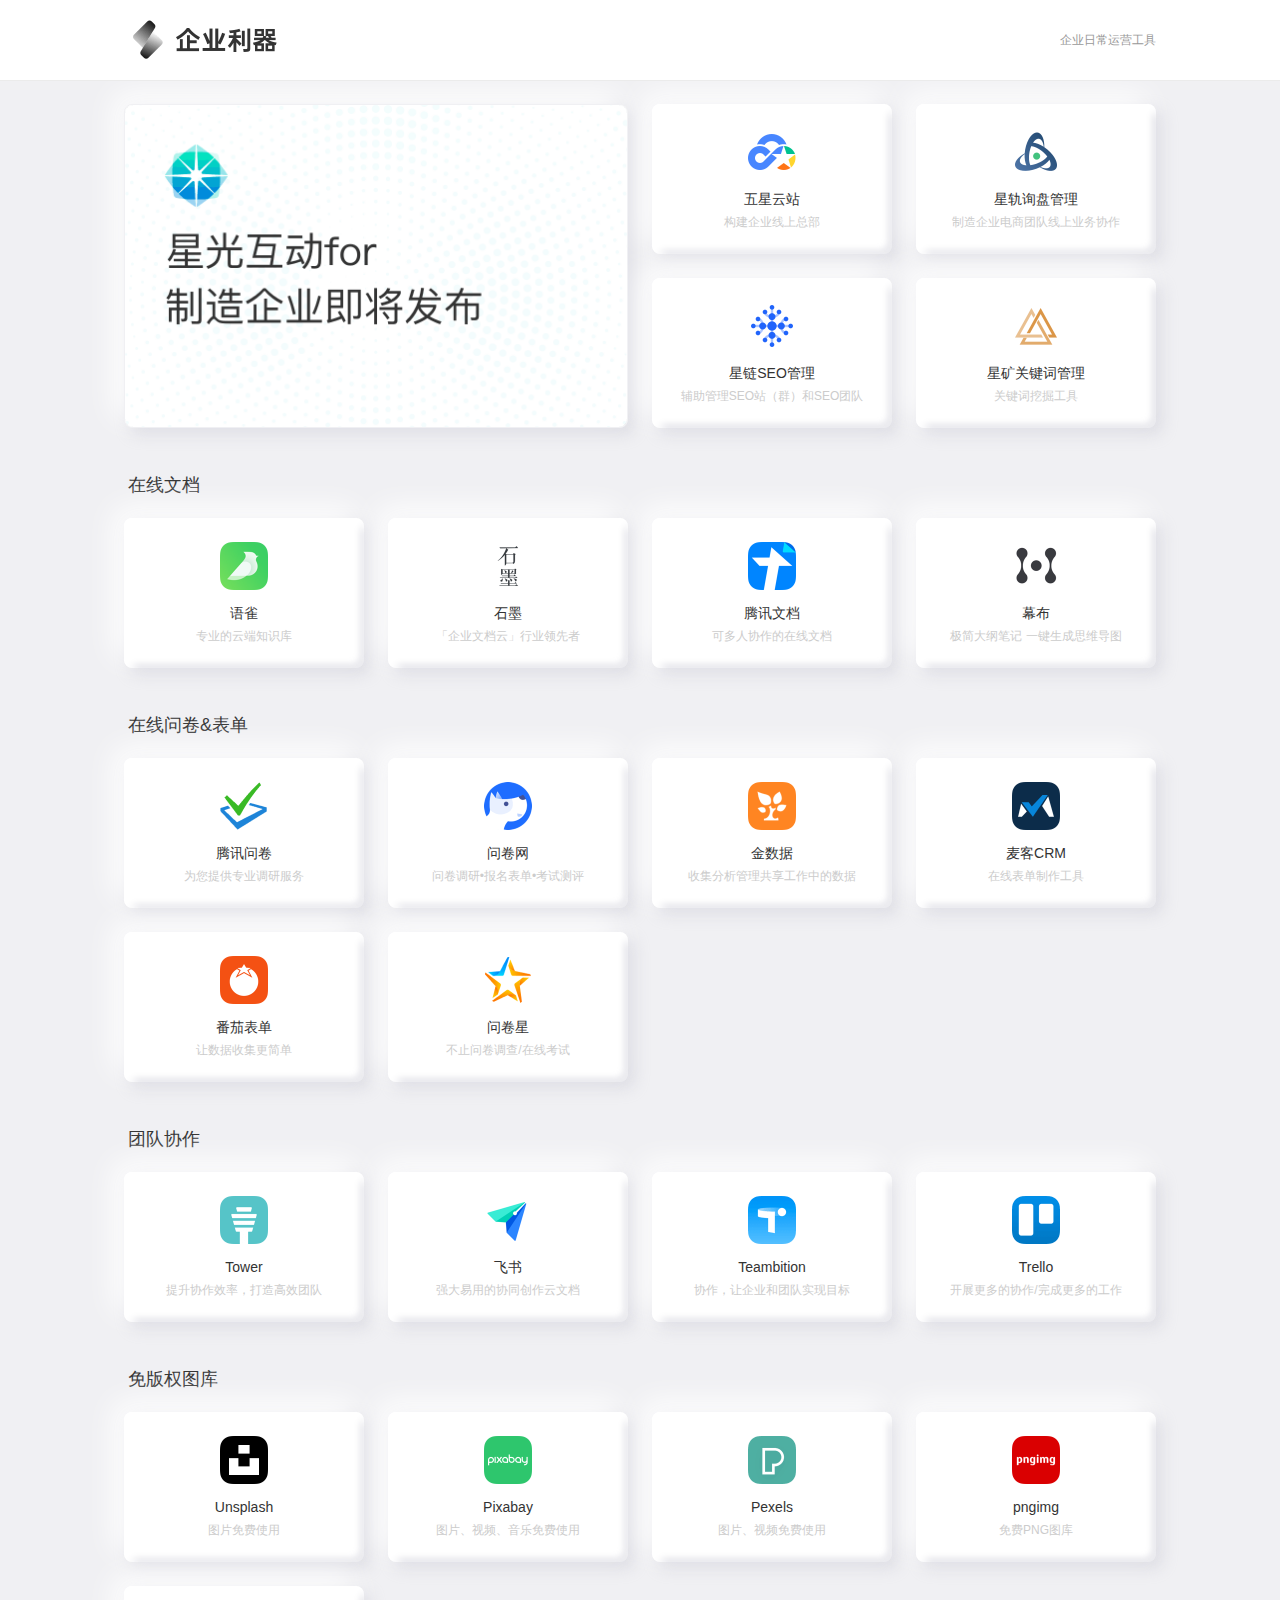
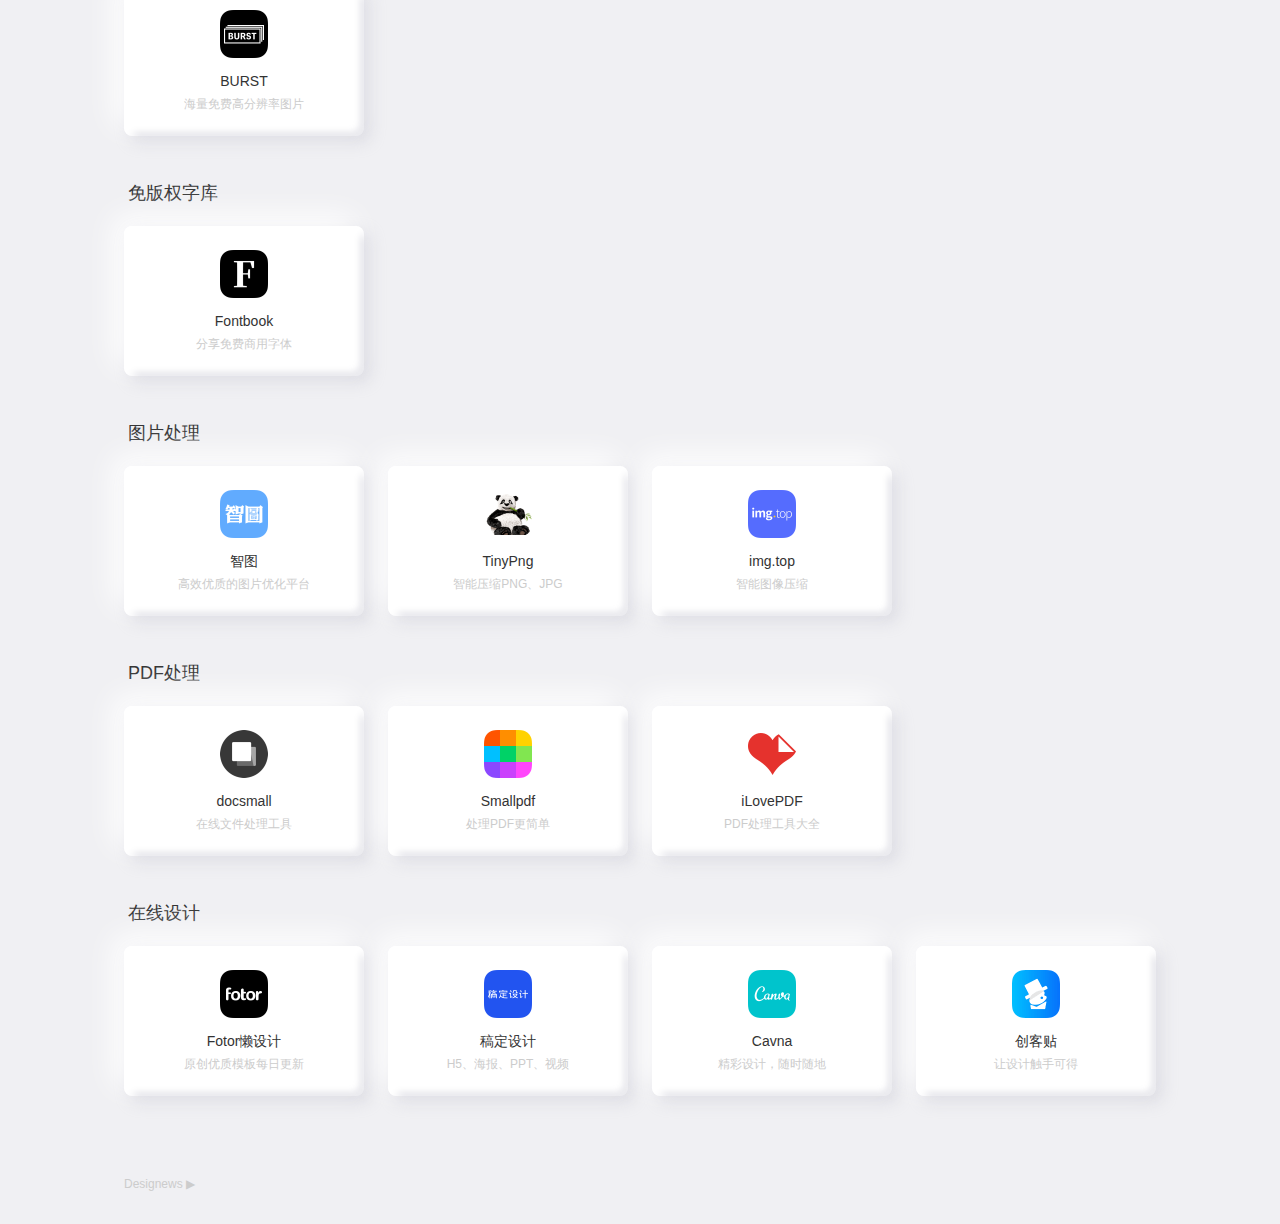
<file: liqiapp-html/index.html>
<!DOCTYPE html>
<html>
	<head>
		<title>企业利器 企业日常运营工具大全</title>
		<meta charset="UTF-8">
		<meta name="keywords" content="Liqiapp官网,设计,媒体,标志,设计资讯,字体,UI,logo,海报,产品,国内外设计资讯,国内设计,国外设计,">
 		<meta name="description" content="每天3分钟知晓设计周边">
 		<meta name="keywords" content>
 		<meta name="description" content>
 		<meta http-equiv="pragma" content="no-cache">
 		<meta property="og:url" content="https://liqiapp.com">
 		<meta property="og:type" content="article">
 		<meta property="og:title" content="Liqiapp">
 		<meta property="og:description" content="每天3分钟知晓设计周边">
 		<meta property="og:image" content="./asset/img/liqiapp_180.png">
 		<meta name="format-detection" content="telephone=no">
 		<meta http-equiv="X-UA-Compatible" content="IE=edge,chrome=1">
 		<meta name="referrer" content="unsafe-url">
 		<meta name="viewport" content="width=device-width,initial-scale=1,maximum-scale=1,user-scalable=no">
	    <meta content="yes" name="apple-mobile-web-app-capable">
	    <meta name="apple-mobile-web-app-status-bar-style" content="black">
		<link id="icon" rel="apple-touch-icon" href="./asset/img/icon/liqiapp_logo.png">
		<link rel="apple-touch-icon" sizes="152x152" href="./asset/img/liqiapp_152.png">
		<link rel="apple-touch-icon" sizes="167x167" href="./asset/img/liqiapp_167.png">
		<link rel="apple-touch-icon" sizes="180x180" href="./asset/img/liqiapp_180.png">
		<link rel="shortcut icon" type="image/x-icon" href="./asset/img/favicon.ico">
	    <link rel="stylesheet" href="./asset/reset.css">
		<link rel="stylesheet" type="text/css" href="./asset/common.css">
	    <script src="./asset/jquery.js"></script>
		<script src="./asset/common.js"></script>
		<script src="./asset/base.js"></script>
		<script>
			var _hmt = _hmt || [];
			(function() {
 			 var hm = document.createElement("script");
  			hm.src = "https://hm.baidu.com/hm.js?4d17dca4929048b312a4bcddba621c1c";
 			 var s = document.getElementsByTagName("script")[0]; 
 			 s.parentNode.insertBefore(hm, s);
				})();
		</script>

	</head>
	<body>
		<div class="page-head">
			<div class="page-head-fixed">
				<div class="mod-main">
					<a class="head-logo" href="http://www.liqiapp.com/">
						<img src="./asset/img/logo-liqiapp154x48.png" alt="liqiapp 企业日常运营工具">
					</a>
					<p class="head-tips">企业日常运营工具</p>
					<p class="head-tips-m">企业日常运营工具</p>
				</div>
			</div>
		</div>
		<div class="page-main">
		  <div class="main">
		  		<div class="banner">
		    		<a href="https://www.westarchain.com/?from=liqiapp.com" target="_blank">
		    			<img class="img-banner" src="./asset/img/banner/banner1.png" alt="bann1" >
		    		</a>
				</div>
				<div class="midside1">
		    		<a class="ads" href="https://www.westarcloud.com/?from=liqiapp.com" target="_blank">
		    			<img class="icon" src="./asset/img/icon/ico-westarcloud.png" alt="五星云站" >
					<dl>
					<dd>五星云站</dd>
					<ul>构建企业线上总部</ul>
					</dl>
		    		</a>

		    		<a class="ads" href="https://www.westarchain.com/?from=liqiapp.com" target="_blank">
		    			<img class="icon" src="./asset/img/icon/ico-westarchain.png" alt="星链SEO管理" >
					<dl>
					<dd>星链SEO管理</dd>
					<ul>辅助管理SEO站（群）和SEO团队</ul>
					</dl>
		    		</a>
				</div>
		    	<div class="rightside1">
		    		<a class="ads" href="https://www.westartrack.com/?from=liqiapp.com" target="_blank">
		    			<img class="icon" src="./asset/img/icon/ico-westartrack.png" alt="星轨询盘管理" >
					<dl>
					<dd>星轨询盘管理</dd>
					<ul>制造企业电商团队线上业务协作</ul>
					</dl>
		    		</a>

		    		<a class="ads" href="https://www.xingkuang.com/?from=liqiapp.com" target="_blank">
		    			<img class="icon" src="./asset/img/icon/ico-xingkuang.png" alt="星矿关键词管理" >
					<dl>
					<dd>星矿关键词管理</dd>
					<ul>关键词挖掘工具</ul>
					</dl>
		    		</a>
				</div>
		  </div>

		  <h2 class="f-link">在线文档</h2>
		  <div class="main1">
		  			
		    		<a class="ads" href="https://www.yuque.com/?from=liqiapp.com" target="_blank">
		    			<img class="icon" src="./asset/img/icon/ico-yuque.png" alt="语雀" >
					<dl>
					<dd>语雀</dd>
					<ul>专业的云端知识库</ul>
					</dl>
		    		</a>

		    		<a class="ads" href="https://shimo.im/?from=liqiapp.com" target="_blank">
		    			<img class="icon" src="./asset/img/icon/ico-shimo.png" alt="石墨" >
					<dl>
					<dd>石墨</dd>
					<ul>「企业文档云」行业领先者</ul>
					</dl>
		    		</a>

		    		<a class="ads" href="https://docs.qq.com/?from=liqiapp.com" target="_blank">
		    			<img class="icon" src="./asset/img/icon/ico-tengxunwendang.png" alt="腾讯文档" >
					<dl>
					<dd>腾讯文档</dd>
					<ul>可多人协作的在线文档</ul>
					</dl>
		    		</a>

		    		<a class="ads" href="https://mubu.com/?from=liqiapp.com" target="_blank">
		    			<img class="icon" src="./asset/img/icon/ico-mubu.png" alt="幕布" >
					<dl>
					<dd>幕布</dd>
					<ul>极简大纲笔记 一键生成思维导图</ul>
					</dl>
		    		</a>

		    	
		  </div>
		  <h2 class="f-link">在线问卷&表单</h2>
		  <div class="main1">
		  			
		    		<a class="ads" href="https://wj.qq.com/?from=liqiapp.com" target="_blank">
		    			<img class="icon" src="./asset/img/icon/ico-tengxunwenjuan.png" alt="腾讯问卷" >
					<dl>
					<dd>腾讯问卷</dd>
					<ul>为您提供专业调研服务</ul>
					</dl>
		    		</a>

		    		<a class="ads" href="https://www.wenjuan.com/?from=liqiapp.com" target="_blank">
		    			<img class="icon" src="./asset/img/icon/ico-wenjuanwang.png" alt="问卷网" >
					<dl>
					<dd>问卷网</dd>
					<ul>问卷调研•报名表单•考试测评</ul>
					</dl>
		    		</a>

		    		<a class="ads" href="https://jinshuju.net/?from=liqiapp.com" target="_blank">
		    			<img class="icon" src="./asset/img/icon/ico-jinshuju.png" alt="金数据" >
					<dl>
					<dd>金数据</dd>
					<ul>收集分析管理共享工作中的数据</ul>
					</dl>
		    		</a>

		    		<a class="ads" href="http://www.mikecrm.com/?from=liqiapp.com" target="_blank">
		    			<img class="icon" src="./asset/img/icon/ico-maikecrm.png" alt="麦客CRM" >
					<dl>
					<dd>麦客CRM</dd>
					<ul>在线表单制作工具</ul>
					</dl>
		    		</a>
		  </div>
		  <div class="main1">
		  			
		    		<a class="ads" href="https://fanqier.cn/?from=liqiapp.com" target="_blank">
		    			<img class="icon" src="./asset/img/icon/ico-fanqiebiaodan.png" alt="番茄表单" >
					<dl>
					<dd>番茄表单</dd>
					<ul>让数据收集更简单</ul>
					</dl>
		    		</a>

		    		<a class="ads" href="https://www.wjx.cn/?from=liqiapp.com" target="_blank">
		    			<img class="icon" src="./asset/img/icon/ico-wenjuanxing.png" alt="问卷星" >
					<dl>
					<dd>问卷星</dd>
					<ul>不止问卷调查/在线考试</ul>
					</dl>
		    		</a>

		    		
		  </div>
		  <h2 class="f-link">团队协作</h2>
		  <div class="main1">
		  			
		    		<a class="ads" href="https://tower.im/?from=liqiapp.com" target="_blank">
		    			<img class="icon" src="./asset/img/icon/ico-tower.png" alt="Tower" >
					<dl>
					<dd>Tower</dd>
					<ul>提升协作效率，打造高效团队</ul>
					</dl>
		    		</a>

		    		<a class="ads" href="https://www.feishu.cn/?from=liqiapp.com" target="_blank">
		    			<img class="icon" src="./asset/img/icon/ico-feishu.png" alt="飞书" >
					<dl>
					<dd>飞书</dd>
					<ul>强大易用的协同创作云文档</ul>
					</dl>
		    		</a>

		    		<a class="ads" href="https://www.teambition.com/?from=liqiapp.com" target="_blank">
		    			<img class="icon" src="./asset/img/icon/ico-teambition.png" alt="Teambition" >
					<dl>
					<dd>Teambition</dd>
					<ul>协作，让企业和团队实现目标</ul>
					</dl>
		    		</a>

		    		<a class="ads" href="https://trello.com/?from=liqiapp.com" target="_blank">
		    			<img class="icon" src="./asset/img/icon/ico-trello.png" alt="Trello" >
					<dl>
					<dd>Trello</dd>
					<ul>开展更多的协作/完成更多的工作</ul>
					</dl>
		    		</a>
		  </div>
		  <h2 class="f-link">免版权图库</h2>
		  <div class="main1">
		  			
		    		<a class="ads" href="https://unsplash.com/?from=liqiapp.com" target="_blank">
		    			<img class="icon" src="./asset/img/icon/ico-unsplash.png" alt="Unsplash" >
					<dl>
					<dd>Unsplash</dd>
					<ul>图片免费使用</ul>
					</dl>
		    		</a>

		    		<a class="ads" href="https://pixabay.com/?from=liqiapp.com" target="_blank">
		    			<img class="icon" src="./asset/img/icon/ico-pixabay.png" alt="Pixabay" >
					<dl>
					<dd>Pixabay</dd>
					<ul>图片、视频、音乐免费使用</ul>
					</dl>
		    		</a>

		    		<a class="ads" href="https://www.pexels.com/?from=liqiapp.com" target="_blank">
		    			<img class="icon" src="./asset/img/icon/ico-pexels.png" alt="Pexels" >
					<dl>
					<dd>Pexels</dd>
					<ul>图片、视频免费使用</ul>
					</dl>
		    		</a>

		    		<a class="ads" href="http://pngimg.com/?from=liqiapp.com" target="_blank">
		    			<img class="icon" src="./asset/img/icon/ico-pngimg.png" alt="pngimg" >
					<dl>
					<dd>pngimg</dd>
					<ul>免费PNG图库</ul>
					</dl>
		    		</a>
		  </div>

		  <div class="main1">
		  			
		    		<a class="ads" href="https://burst.shopify.com?from=liqiapp.com" target="_blank">
		    			<img class="icon" src="./asset/img/icon/ico-burst.png" alt="burst" >
					<dl>
					<dd>BURST</dd>
					<ul>海量免费高分辨率图片</ul>
					</dl>
		    		</a>
		    		
		  </div>
		  <h2 class="f-link">免版权字库</h2>
		  <div class="main1">
		  			
		    		<a class="ads" href="https://fontbook.wiki//?from=liqiapp.com" target="_blank">
		    			<img class="icon" src="./asset/img/icon/ico-fontbook.png" alt="Fontbook" >
					<dl>
					<dd>Fontbook</dd>
					<ul>分享免费商用字体</ul>
					</dl>
		    		</a>

		    	
		  </div>
		  <h2 class="f-link">图片处理</h2>
		  <div class="main1">
		  			
		    		<a class="ads" href="https://zhitu.isux.us/?from=liqiapp.com" target="_blank">
		    			<img class="icon" src="./asset/img/icon/ico-zhitu.png" alt="智图" >
					<dl>
					<dd>智图</dd>
					<ul>高效优质的图片优化平台</ul>
					</dl>
		    		</a>

		    		<a class="ads" href="https://tinypng.com/?from=liqiapp.com" target="_blank">
		    			<img class="icon" src="./asset/img/icon/ico-tinypng.png" alt="TinyPng" >
					<dl>
					<dd>TinyPng</dd>
					<ul>智能压缩PNG、JPG</ul>
					</dl>
		    		</a>

		    		<a class="ads" href="https://img.top/?from=liqiapp.com" target="_blank">
		    			<img class="icon" src="./asset/img/icon/ico-imgtop.png" alt="img.top" >
					<dl>
					<dd>img.top</dd>
					<ul>智能图像压缩</ul>
					</dl>
		    		</a>	
		  </div>
		  <h2 class="f-link">PDF处理</h2>
		  <div class="main1">
		  			
		    		<a class="ads" href="https://docsmall.com/?from=liqiapp.com" target="_blank">
		    			<img class="icon" src="./asset/img/icon/ico-docsmall.png" alt="docsmall" >
					<dl>
					<dd>docsmall</dd>
					<ul>在线文件处理工具</ul>
					</dl>
		    		</a>

		    		<a class="ads" href="https://smallpdf.com/?from=liqiapp.com" target="_blank">
		    			<img class="icon" src="./asset/img/icon/ico-smallpdf.png" alt="Smallpdf" >
					<dl>
					<dd>Smallpdf</dd>
					<ul>处理PDF更简单</ul>
					</dl>
		    		</a>

		    		<a class="ads" href="https://www.ilovepdf.com/?from=liqiapp.com" target="_blank">
		    			<img class="icon" src="./asset/img/icon/ico-ilovepdf.png" alt="iLovePDF" >
					<dl>
					<dd>iLovePDF</dd>
					<ul>PDF处理工具大全</ul>
					</dl>
		    		</a>	
		  </div>
		  <h2 class="f-link">在线设计</h2>
		  <div class="main1">
		  			
		    		<a class="ads" href="https://www.fotor.com.cn/?from=liqiapp.com" target="_blank">
		    			<img class="icon" src="./asset/img/icon/ico-fotor.png" alt="Fotor懒设计" >
					<dl>
					<dd>Fotor懒设计</dd>
					<ul>原创优质模板每日更新</ul>
					</dl>
		    		</a>

		    		<a class="ads" href="https://www.gaoding.com/?from=liqiapp.com" target="_blank">
		    			<img class="icon" src="./asset/img/icon/ico-gaoding.png" alt="稿定设计" >
					<dl>
					<dd>稿定设计</dd>
					<ul>H5、海报、PPT、视频</ul>
					</dl>
		    		</a>

		    		<a class="ads" href="https://www.canva.cn/?from=liqiapp.com" target="_blank">
		    			<img class="icon" src="./asset/img/icon/ico-canva.png" alt="Cavna" >
					<dl>
					<dd>Cavna</dd>
					<ul>精彩设计，随时随地</ul>
					</dl>
		    		</a>

		    		<a class="ads" href="https://www.chuangkit.com/?from=liqiapp.com" target="_blank">
		    			<img class="icon" src="./asset/img/icon/ico-chuangkit.png" alt="创客贴" >
					<dl>
					<dd>创客贴</dd>
					<ul>让设计触手可得</ul>
					</dl>
		    		</a>	
		  </div>

		</div>


		<!-- foot -->
		<div class="page-foot">
			<div class="mod-main">
				<!--a class="foot-tongji">收录字体 54 个</a><!-- end -->
				<a class="foot-tips" href="http://www.designews.wiki/?from=liqiapp.com" target="_blank">Designews ▶</a>
			</div>
		</div>
		<!-- end -->
		

		<!--<a class="goto-help" href="javascript:;">
			<span>赞</span>
		</a>
		<p class="help-img">
			<img src="./asset/img/icon/qr.png" alt="FONTBOOK赞赏码" >
		</p>

		<a class="goto-chat" href="javascript:;">
			<span>讨</span>
			<span>论</span>
			<span>组</span>
		</a>

		<p class="chat-img">
			<img src="./asset/img/icon/wechat.jpg" alt="FONTBOOK讨论组" >
		</p>
<!-- end -->

		<a class="goto-top" href="javascript:;">▲</a>
	
	</body>
</html>
</file>
<file: liqiapp-html/asset/common.css>
/*html {-webkit-filter: grayscale(100%);}*/
html,

::selection {
  color: #fff;
  background-color: #0080C3;
} 

body {
	background-color: #F0F0F3;
	font-size: 12px;
	letter-spacing: 0px;
	font-family: -apple-system,BlinkMacSystemFont,"Apple Color Emoji","Segoe UI Emoji","Segoe UI Symbol","Segoe UI","PingFang SC","Hiragino Sans GB","Microsoft YaHei","Helvetica Neue",Helvetica,Arial,sans-serif；

}





.mod-main {
	width: 1032px;
	margin: 0 auto;
}
.head-logo-m {
	display: none;
}
.head-tips-m{
	display: none;
}
/* head && foot */
.page-head,
.page-foot{
	width: 100%;
	height: 80px;
}

.page
.page-foot {
	background-color: #fff;
	color: #000;
}
.page-head-fixed {
	width: 100%;
	height: 80px;
	background-color: #FFF;
    border-bottom: 1px solid #EBEBEB!important;
    color: #fff;
	position: fixed;
	top: 0;
	left: 0;
	z-index: 99;
}
.page-head 
.page-foot {
	box-sizing: border-box;
	padding: 16px 0;
	font-size: 14px;
	font-weight: 600;
}

.page-main {
	width: 1032px;
	margin: 24px auto;

}


.mod-main{
	box-sizing: border-box;
	padding: 16px 0;
	font-size: 14px;
	font-weight: 600;
	height: 56px;
}

.main{
	width: 1032px;
    display: flex;
    justify-content: space-between;
}


.main1{
	width: 1032px;
    display: flex;

}

.rightside1{

	width: 240px;
	right: 0px;
}

.rightside1{

	width: 240px;
	right: 244px;
}


.f-link{
	font-size: 18px;
	color: #333;
	line-height: 18px;
	font-weight: 500;
	margin-top: 24px;
	margin-bottom: 24px;
	margin-left: 4px;

}



.img-banner{
	width: 502px;
	height: 322px;
    border-radius: 8px;
    border: 1px solid #F0F0F3;
    background-color: #FFF;
    -webkit-transition: all .25s ease;
    transition: all .25s ease;
    display: -webkit-box;
    display: -ms-flexbox;
    display: flex;
    -webkit-box-orient: vertical;
    -webkit-box-direction: normal;
    -ms-flex-direction: column;
    flex-direction: column;
    -webkit-box-pack: justify;
    -ms-flex-pack: justify;
    justify-content: space-between;
    margin-bottom: 24px;
    margin-right: 24px;
    box-shadow: 6px 6px 16px 0 rgba(174, 174, 192, 0.3), -10px -10px 30px 0 #ffffff, inset 10px 10px 10px 0 #ffffff, inset -5px -5px 5px 0 rgba(174, 174, 192, 0.25);

}

.img-banner:hover{
	box-shadow: 5px 5px 10px 0 rgba(174, 174, 192, 0.1), -10px -10px 30px 0 #ffffff, inset 10px 10px 10px 0 #ffffff, inset -5px -5px 5px 0 rgba(174, 174, 192, 0.25);
    transition: box-shadow 200ms ease;
	text-decoration: none;
}

.ads{
	width: 240px;
    border-radius: 8px;
    background-color: #FFF;
    -webkit-transition: all .25s ease;
    transition: all .25s ease;
    display: -webkit-box;
    display: -ms-flexbox;
    display: flex;
    -webkit-box-orient: vertical;
    -webkit-box-direction: normal;
    -ms-flex-direction: column;
    flex-direction: column;
    -webkit-box-pack: justify;
    -ms-flex-pack: justify;
    justify-content: space-between;
    margin-bottom: 24px;
    margin-right: 24px;
    box-sizing: border-box;
    box-shadow: 6px 6px 16px 0 rgba(174, 174, 192, 0.3), -10px -10px 30px 0 #ffffff, inset 10px 10px 10px 0 #ffffff, inset -5px -5px 5px 0 rgba(174, 174, 192, 0.25);

}

.ads:hover{
	box-shadow: 5px 5px 10px 0 rgba(174, 174, 192, 0.1), -10px -10px 30px 0 #ffffff, inset 10px 10px 10px 0 #ffffff, inset -5px -5px 5px 0 rgba(174, 174, 192, 0.25);
    transition: box-shadow 200ms ease;
	text-decoration: none;
}



.icon{
	width: 48px;
	padding-right: 96px;
    padding-left: 96px;
	margin-top: 24px;
    margin-bottom: 16px;
}


.logo-area{
	box-sizing: border-box;
	width: 154px;
	height: 48px;
	margin-bottom: 20px;
	border-radius: 2px;
	font-size: 14px;
	border: 1px solid #F2F2F2;
    position: relative;
    flex-shrink: 0;
}

.logo-area:hover{
	box-shadow:0px 0px 20px 0px rgba(0,0,0,0.13);
	transition: box-shadow 500ms ease;
}



.logo-img{
	width: 100%;
	height: 100%;
}


.head-logo,
.foot-logo{
	display: block;
	width: 154px;
	height: 48px;
	float: left;
}
.head-logo img,
.foot-logo img{
	display: block;
	width: 100%;
	height: 100%;
}
.head-tips{
	color: #999;
	font-size: 12px;
	font-weight: 400;
	height: 48px;
	line-height: 48px;
	float: right;
}

.foot-tongji{
	color: #ccc;
	font-size: 14px;
	font-weight: 600;
	height: 24px;
	line-height: 24px;
	float: left;
}

.foot-tongji:hover{
	text-decoration:none;
	color: #000;
}

.foot-tips{
	color: #ccc;
	font-size: 12px;
	font-weight: 400;
	
	line-height: 48px;

	float: left;
}
.foot-tips:hover{
	color: #000;
}
/* end */


.m-font-mod {
	box-sizing: border-box;
	padding: 24px 30px;
    border-radius: 2px;
    margin: 0 0 20px;
    background-color: #fff;
	position: relative;
}

.m-font-mod:hover{
	box-shadow:0px 0px 20px 0px rgba(0,0,0,0.13);
	transition: box-shadow 500ms ease;
}

.m-font-mod h4 {
	height: 32px;
	margin-bottom: 20px;
	line-height: 32px;
	font-size: 24px;
	color: #000000;
	font-weight: 600;
}
.m-font-mod dl {
	line-height: 24px;
	font-size: 14px;
	margin-bottom: 8px;
}
.m-font-mod dl:after{
    visibility: hidden;
    display: block;
    font-size: 0;
    content: '.';
    clear: both;
    height: 0;
}
.m-font-mod dt {
	float: left;
	color: #808080;
}

.m-font-mod ul {
	float: left;
	color: #999;
}

.ads dl {

	margin-top: 0px;
}

.ads dd {
	font-size: 14px;
	text-align: center;
	color: #333;
	line-height: 14px;
	margin-bottom: 8px;
}



.ads ul {
	font-size: 12px;
	line-height: 16px;
	text-align: center;
	font-weight: 400;
	color: #ccc;
	margin-bottom: 24px;
}

.m-font-mod dd a {
	color: #000;
	text-decoration: none;
}
.m-font-mod dd a:hover {
	color: #0027ff;
}
.get-font {
	display: block;
	line-height: 16px;
	color: #333;
	font-size: 16px;
	font-weight: 500;
	margin-bottom: 8px;
}
.get-font:hover {
	color: #0080C3;
	text-decoration: none;
}

/* float */
.new {
display: inline-block;
    position: absolute;
    font-size: 14px;
    text-align: center;
    color: #fff;
    right: 30px;
    margin-top: 30px;
    width: 24px;
    line-height: 24px;
    background: #21CF6E;
}

.goto-top {
	display: none;
	box-sizing: border-box;
	width: 28px;
	height: 28px;
	border: 2px solid #000;
	border-radius: 4px;
	text-align: center;
	line-height: 24px;
	background-color: #fff;
	color: #000;
	font-size: 14px;
	font-weight: 600;
	position: fixed;
	bottom: 76px;
	right: 20px;
}
.goto-top:hover {
	color: #fff;
	background-color: #000;
	text-decoration: none;
}
.goto-help {
	display: block;
	box-sizing: border-box;
	width: 32px;
	padding: 10px 0;
	text-align: center;
	background-color: #fff;
	border: 2px solid #000;
	font-size: 14px;
	font-weight: 600;
	position: fixed;
	bottom: 128px;
	right: 20px;
}
.goto-help:hover {
	color: #fff;
	background-color: #000;
	text-decoration: none;
}
.goto-help span {
	display: inline-block;
	height: 20px;
	line-height: 20px;
}
.help-img {
	display: none;
	box-sizing: border-box;
	width: 120px;
	height: 156px;
	padding: 10px;
	background-color: #fff;
	box-shadow:0px 0px 50px 0px rgba(0,0,0,0.2);
	position: fixed;
	bottom: 128px;
	right: 62px;
}
.help-img img {
	display: block;
	width: 100%;
	height: 100%;
}

.goto-chat {
	display: block;
	box-sizing: border-box;
	width: 32px;
	padding: 10px 0;
	text-align: center;
	background-color: #fff;
	border: 2px solid #000;
	font-size: 14px;
	font-weight: 600;
	position: fixed;
	top: 76px;
	right: 20px;
}
.goto-chat:hover {
	color: #fff;
	background-color: #000;
	text-decoration: none;
}
.goto-chat span {
	display: inline-block;
	height: 20px;
	line-height: 20px;
}

.chat-img {
	display: none;
	box-sizing: border-box;
	width: 120px;
	height: 156px;
	padding: 10px;
	background-color: #fff;
	box-shadow:0px 0px 50px 0px rgba(0,0,0,0.2);
	position: fixed;
	top: 76px;
	right: 62px;
}
.chat-img img {
	display: block;
	width: 100%;
	height: 100%;
}

.workImg img {
    display: block;
    padding: 30px 0 0 0;
    width: 100%;
    height: 100%;
}




@media  screen and (max-width: 768px) {
	.mod-main {
		width: 100%;
	}
	.page-head {
		width: 100%;
		height: 3rem;
	}
	.page-head-fixed {
		box-sizing: border-box;
		width: 100%;
		height: 3rem;
	}
	.page-head .mod-main, 
	.page-foot .mod-main {
		box-sizing: border-box;
		height: 100%;
		padding: 0.75rem;
		font-size: 0.75rem;	
	}
	.page-main {
		width: 100%;
		margin: 0rem auto 0 ;

	}
	.head-tips{
	display: none;
}

	.head-tips-m{
	display: block;
	color: #999;
	font-size: 0.75rem;
	font-weight: 400;
	height: 1.5rem;
	margin-top: 0.175rem;
	float: right;
}

.goto-chat {
		display: none;
	}

	.head-logo {
		display: none;
	}
	.head-logo {
	display: block;
    width: 4.8125rem;
    height: 1.5rem;
    float: left;
    margin-left: 0rem;
    top:1rem;
	}
	.head-tips {
		height: 1.5rem;
		line-height: 1.5rem;
	}
	
	.m-font-mod {
		width: 100%;
		padding: 1rem;
		margin: 0rem;
		border-bottom: 0.0625rem solid #F0F0F0;
	}
	.m-font-mod h4 {
		width: 12rem;
		height: 2rem;
		line-height: 2rem;
		margin-bottom: 0.9375rem;
		font-size: 1.5rem;
		white-space: nowrap;
        overflow: hidden;
        text-overflow: ellipsis;
	}
	.get-font {
		line-height: 1.5rem;
		font-size: 1rem;
    	margin-bottom: 0.5rem;
	}
	
	.m-font-mod dl {
		font-size: 0.75rem;
	}

.m-font-mod dd {
		height: 1.5rem;
		font-size: 0.75rem;
		margin-right: 0.75rem;
		white-space: nowrap; /*让文字不换行*/
		overflow: hidden; /*超出要隐藏*/
		text-overflow: ellipsis; /*让截断的文字显示为点点。还有一个值是clip意截断不显示点点*/

	}

	.m-font-mod dt {
	font-size: 0.75rem;
    line-height: 1.2rem;
	text-overflow: ellipsis;
    display: -webkit-box;
    -webkit-box-orient: vertical;
    -webkit-line-clamp: 2;
    overflow: hidden;
    white-space: pre-wrap; 
	}

	.m-font-mod ul {
	font-size: 0.75rem;
    line-height: 1.5rem;
	text-overflow: ellipsis;
    display: -webkit-box;
    -webkit-box-orient: vertical;
    -webkit-line-clamp: 2;
    overflow: hidden;
    white-space: pre-wrap; 
	}

.ads{
	
    border-radius: 8px;
    border: 1px solid #EBEBEB;
    background-color: #FFF;
    -webkit-transition: all .25s ease;
    transition: all .25s ease;
    display: -webkit-box;
    display: -ms-flexbox;
    width: 91.6%;
    padding: 0rem;
    margin: 0rem;
    -webkit-box-orient: vertical;
    -webkit-box-direction: normal;
    -ms-flex-direction: column;
    flex-direction: column;
    -webkit-box-pack: justify;
    -ms-flex-pack: justify;
    
    margin-bottom: 1rem;
    margin-right: 0rem;
    box-sizing: border-box;
}

.icon{
	width: 3rem;
	text-align:center;
	padding-right: 9.25rem;
    padding-left: 9.25rem;
	margin-top: 1.5rem;
    margin-bottom: 1rem;
}

.f-link{
	font-size: 1.125rem;
	color: #333;
	line-height: 1.125rem;
	font-weight: 500;
	margin-top: 2rem;
	margin-bottom: 1rem;
	margin-left: 1.25rem;

}
.rightside1{
	
	width: 100%;
	padding: 0rem;
    margin: 0rem;

}

.midside1{
	
	width: 100%;
	padding: 0rem;
    margin: 0rem;

}

.main{
	width: 100%;
	margin: 1rem;
    display: list-item;
    justify-content:flex-start; ;
    
}
.main1{
	
    width: 100%;
    margin: 1rem;
    display: list-item;
    justify-content: flex-start;
    
}

.img-banner{
	width: 91.6%;
    height: auto;
    border-radius: 8px;
    border: 1px solid #EBEBEB;
    background-color: #FFF;
    -webkit-transition: all .25s ease;
    transition: all .25s ease;
    display: -webkit-box;
    display: -ms-flexbox;
    display: flex;
    -webkit-box-orient: vertical;
    -webkit-box-direction: normal;
    -ms-flex-direction: column;
    flex-direction: column;
    -webkit-box-pack: justify;
    -ms-flex-pack: justify;
    justify-content: space-between;
    margin-bottom: 1rem;
    margin-right:0rem;
}

	.goto-top {
	color: rgba(0,0,0,0.3);
	background-color: rgba(0,0,0,0.0);
	border: 0.125rem solid #999999;
	border-color:rgba(0,0,0,0.3);
	right: 1rem;
	bottom: 3.5rem;
}

.goto-top:hover {
	color: rgba(0,0,0,0.3);
	background-color: rgba(0,0,0,0.0);
	border: 0.125rem solid #999999;
	border-color:rgba(0,0,0,0.3);
	right: 0.9375rem;
	bottom: 4.375rem;
}

.new {
display: inline-block;
    position: absolute;
    font-size: 0.5rem;
    font-weight: 500;
    text-align: center;
    color: #fff;
    right: 1.5rem;
    margin-top: 0.9375rem;
    width: 1rem;
    line-height: 1rem;
    background: #21CF6E;
}


.workImg img {
    display: block;
    padding: 0.9375rem 0 0 0;
}

.foot-tips{
	margin-left: 1rem;
}
</file>
